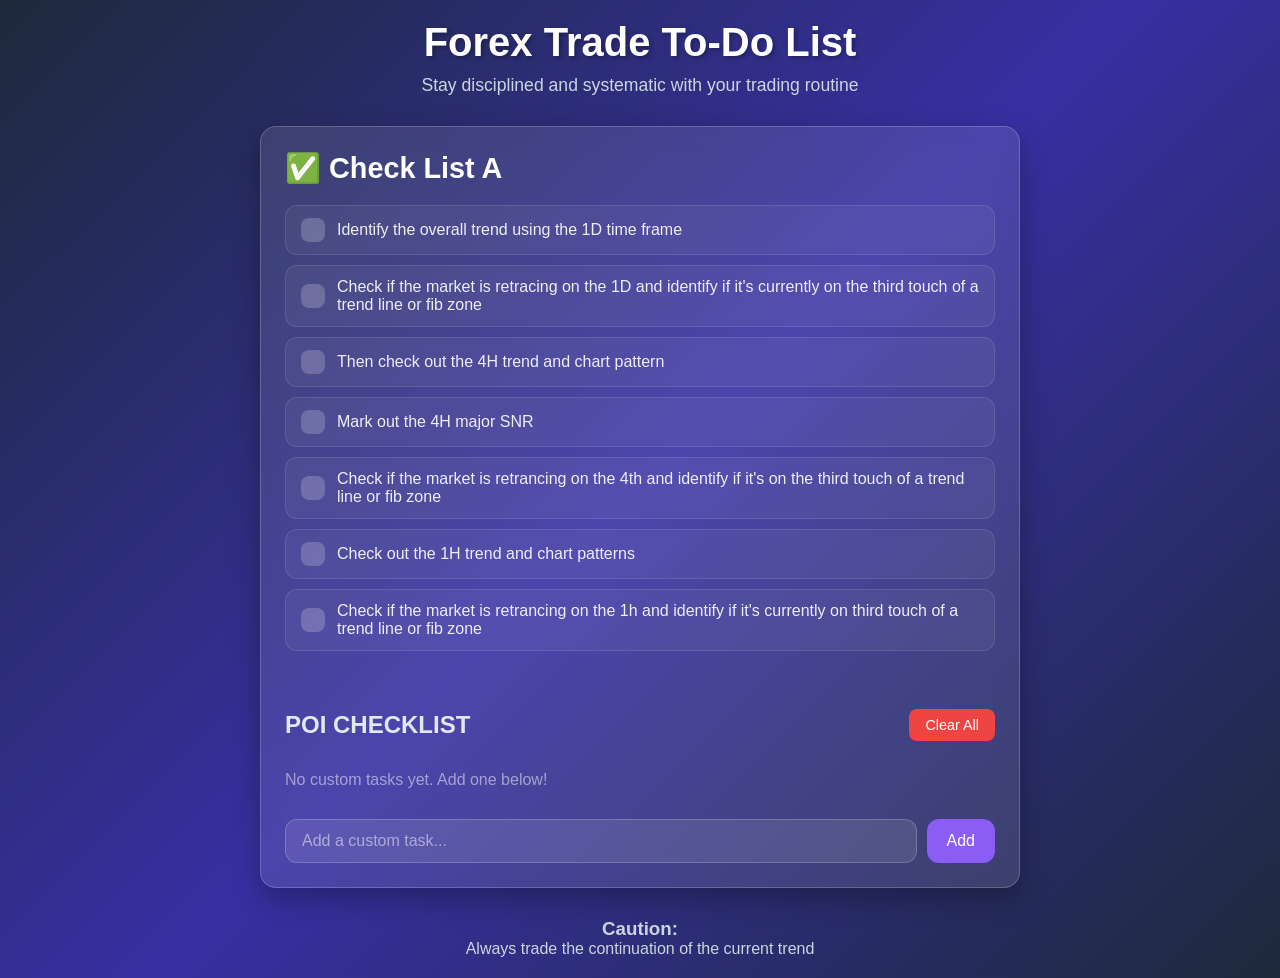
<file: index.html>
<!DOCTYPE html>
<html lang="en">
<head>
    <meta charset="UTF-8">
    <meta name="viewport" content="width=device-width, initial-scale=1.0">
    <title>Forex Trade To-Do List</title>
    <link rel="stylesheet" href="fox.css">
</head>
<body>
    <div class="container">
        <div class="header">
            <h1>Forex Trade To-Do List</h1>
            <p>Stay disciplined and systematic with your trading routine</p>
        </div>

        <div class="todo-container">
            <div id="todo-lists"></div>

            <!-- Custom Items Section -->
            <div class="custom-section">
                <div class="section-header">
                 <!-- <div>
                       <h2>Check list B</h2>
                 </div>
                                     <h2>✏️ Custom Tasks</h2> -->
                    <h2>POI CHECKLIST</h2>
                    <button id="clear-custom" class="clear-btn">Clear All</button>
                </div>
                <div id="custom-items"></div>
                 
                <!-- Add New Item Form -->
                <div class="add-item-form">
                    <input type="text" id="new-item" placeholder="Add a custom task...">
                    <button id="add-item">Add</button>
                </div>
            </div>
        </div>

        <div class="footer">
          <h3>Caution:</h3>
            <p>Always trade the continuation of the current trend</p>
        </div>
    </div>

    <script src="fox.js"></script>
</body>
</html>
</file>
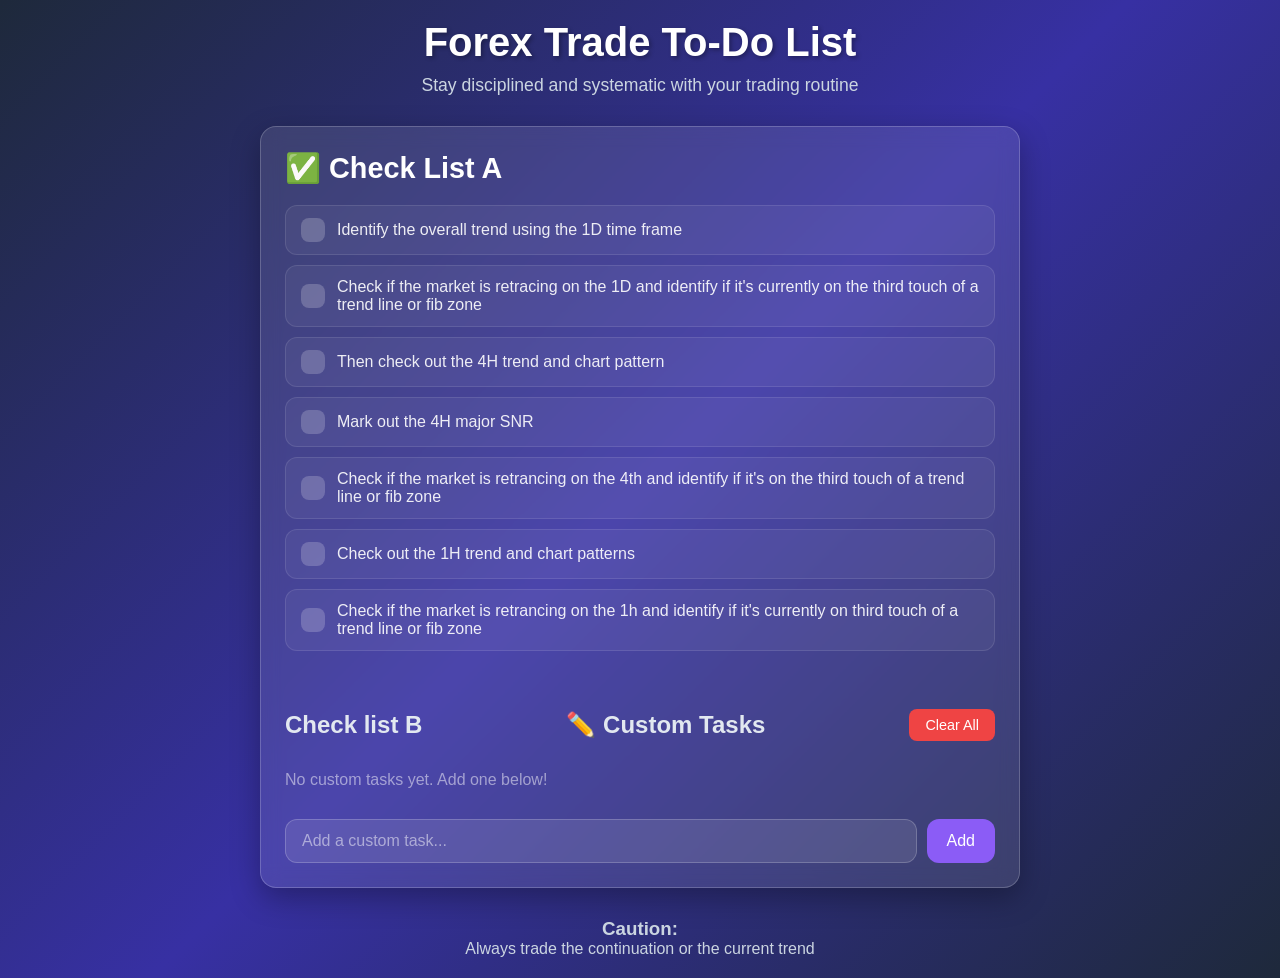
<file: Fox.html>
<!DOCTYPE html>
<html lang="en">
<head>
    <meta charset="UTF-8">
    <meta name="viewport" content="width=device-width, initial-scale=1.0">
    <title>Forex Trade To-Do List</title>
    <link rel="stylesheet" href="fox.css">
</head>
<body>
    <div class="container">
        <div class="header">
            <h1>Forex Trade To-Do List</h1>
            <p>Stay disciplined and systematic with your trading routine</p>
        </div>

        <div class="todo-container">
            <div id="todo-lists"></div>

            <!-- Custom Items Section -->
            <div class="custom-section">
                <div class="section-header">
                 <div>
                       <h2>Check list B</h2>
                 </div>
                    <h2>✏️ Custom Tasks</h2>
                    <button id="clear-custom" class="clear-btn">Clear All</button>
                </div>
                <div id="custom-items"></div>
                
                <!-- Add New Item Form -->
                <div class="add-item-form">
                    <input type="text" id="new-item" placeholder="Add a custom task...">
                    <button id="add-item">Add</button>
                </div>
            </div>
        </div>

        <div class="footer">
          <h3>Caution:</h3>
            <p>Always trade the continuation or the current trend</p>
        </div>
    </div>

    <script src="fox.js"></script>
</body>
</html>
</file>
<file: fox.css>
/* styles.css */
* {
    margin: 0;
    padding: 0;
    box-sizing: border-box;
}

body {
    font-family: 'Segoe UI', Tahoma, Geneva, Verdana, sans-serif;
    background: linear-gradient(135deg, #1e293b, #3730a3, #1e293b);
    min-height: 100vh;
    color: #e2e8f0;
}

.container {
    max-width: 800px;
    margin: 0 auto;
    padding: 20px;
}

.header {
    text-align: center;
    margin-bottom: 30px;
}

.header h1 {
    font-size: 2.5rem;
    font-weight: 700;
    margin-bottom: 10px;
    color: white;
    text-shadow: 2px 2px 4px rgba(0, 0, 0, 0.3);
}

.header p {
    color: #cbd5e1;
    font-size: 1.1rem;
}

.todo-container {
    background: rgba(255, 255, 255, 0.1);
    backdrop-filter: blur(10px);
    border-radius: 16px;
    border: 1px solid rgba(255, 255, 255, 0.2);
    box-shadow: 0 10px 30px rgba(0, 0, 0, 0.3);
    overflow: hidden;
}

.section {
    padding: 24px;
    border-bottom: 1px solid rgba(255, 255, 255, 0.1);
}

.section:last-child {
    border-bottom: none;
}

.section h2 {
    font-size: 1.8rem;
    font-weight: 600;
    margin-bottom: 20px;
    color: white;
    display: flex;
    align-items: center;
    gap: 10px;
}

.todo-item {
    display: flex;
    align-items: center;
    padding: 12px 15px;
    background: rgba(255, 255, 255, 0.05);
    border: 1px solid rgba(255, 255, 255, 0.1);
    border-radius: 12px;
    margin-bottom: 10px;
    transition: all 0.2s ease;
}

.todo-item:hover {
    background: rgba(255, 255, 255, 0.1);
    border-color: rgba(255, 255, 255, 0.2);
    transform: translateY(-1px);
}

.todo-item.completed {
    background: rgba(34, 197, 94, 0.2);
    border-color: rgba(34, 197, 94, 0.3);
}

.todo-item.completed .item-text {
    text-decoration: line-through;
    opacity: 0.7;
}

.checkbox {
    width: 24px;
    height: 24px;
    border-radius: 8px;
    background: rgba(255, 255, 255, 0.2);
    display: flex;
    align-items: center;
    justify-content: center;
    margin-right: 12px;
    cursor: pointer;
    transition: all 0.2s ease;
}

.checkbox:hover {
    background: rgba(255, 255, 255, 0.3);
}

.checkbox.checked {
    background: #22c55e;
}

.checkbox svg {
    opacity: 0;
    transition: opacity 0.2s ease;
}

.checkbox.checked svg {
    opacity: 1;
}

.item-text {
    color: white;
    font-size: 1rem;
    opacity: 0.9;
    flex: 1;
}

.custom-section {
    padding: 24px;
}

.section-header {
    display: flex;
    justify-content: space-between;
    align-items: center;
    margin-bottom: 20px;
}

.section-header h2 {
    margin-bottom: 0;
}

.clear-btn {
    background: #ef4444;
    color: white;
    border: none;
    padding: 8px 16px;
    border-radius: 8px;
    cursor: pointer;
    font-size: 0.9rem;
    transition: background 0.2s ease;
}

.clear-btn:hover {
    background: #dc2626;
}

.add-item-form {
    display: flex;
    gap: 10px;
    margin-top: 20px;
}

.add-item-form input {
    flex: 1;
    background: rgba(255, 255, 255, 0.1);
    border: 1px solid rgba(255, 255, 255, 0.2);
    border-radius: 12px;
    padding: 12px 16px;
    color: white;
    font-size: 1rem;
    outline: none;
    transition: all 0.2s ease;
}

.add-item-form input:focus {
    border-color: #8b5cf6;
    box-shadow: 0 0 0 3px rgba(139, 92, 246, 0.3);
}

.add-item-form input::placeholder {
    color: rgba(255, 255, 255, 0.5);
}

.add-item-form button {
    background: #8b5cf6;
    color: white;
    border: none;
    padding: 0 20px;
    border-radius: 12px;
    cursor: pointer;
    font-size: 1rem;
    font-weight: 500;
    transition: background 0.2s ease;
}

.add-item-form button:hover {
    background: #7c3aed;
}

.add-item-form button:disabled {
    background: #64748b;
    cursor: not-allowed;
}

.footer {
    text-align: center;
    margin-top: 30px;
    color: #cbd5e1;
    font-size: 1rem;
}

.custom-item {
    display: flex;
    align-items: center;
    padding: 12px 15px;
    background: rgba(255, 255, 255, 0.05);
    border: 1px solid rgba(255, 255, 255, 0.1);
    border-radius: 12px;
    margin-bottom: 10px;
    transition: all 0.2s ease;
}

.custom-item:hover {
    background: rgba(255, 255, 255, 0.1);
    border-color: rgba(255, 255, 255, 0.2);
}

.custom-item.completed {
    background: rgba(34, 197, 94, 0.2);
    border-color: rgba(34, 197, 94, 0.3);
}

.custom-item.completed .item-text {
    text-decoration: line-through;
    opacity: 0.7;
}

.delete-btn {
    background: none;
    border: none;
    color: #ef4444;
    cursor: pointer;
    padding: 8px;
    border-radius: 8px;
    margin-left: 8px;
    opacity: 0;
    transition: all 0.2s ease;
}

.delete-btn:hover {
    background: rgba(239, 68, 68, 0.2);
    color: #dc2626;
}

.custom-item:hover .delete-btn {
    opacity: 1;
}

@media (max-width: 600px) {
    .container {
        padding: 15px;
    }
    
    .header h1 {
        font-size: 2rem;
    }
    
    .section h2 {
        font-size: 1.5rem;
    }
    
    .add-item-form {
        flex-direction: column;
    }
    
    .add-item-form button {
        padding: 12px;
    }
}
</file>
